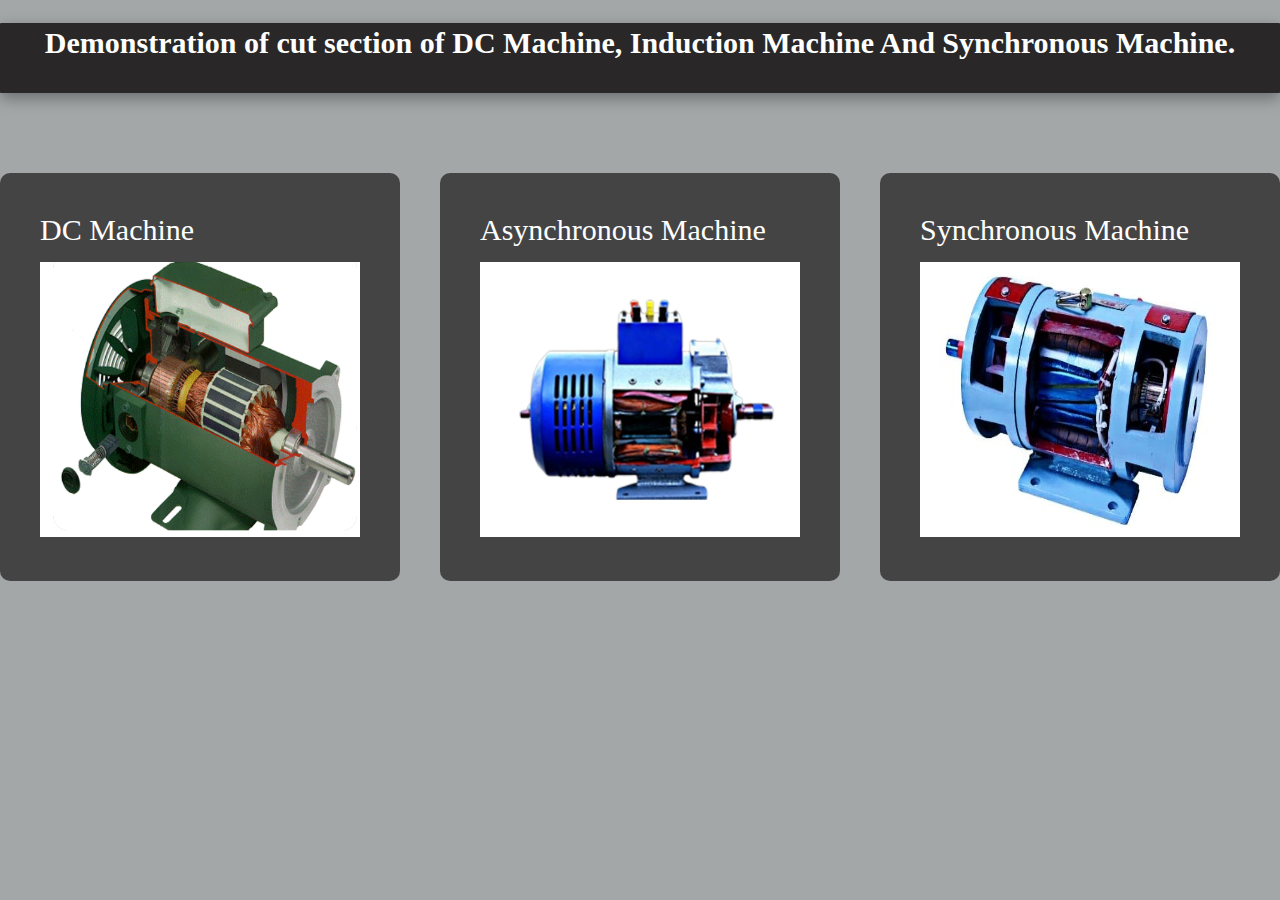
<file: experiment/simulation/index.html>
<!DOCTYPE html>
<html lang="en">

<head>
    <meta charset="UTF-8">
    <meta http-equiv="X-UA-Compatible" content="IE=edge">
    <meta name="viewport" content="width=dib, initial-scale=1.0">
    <title>Document</title>
    <link rel="stylesheet" href="./css/index.css">
</head>

<body>
    <div id="main">
        <h1>Demonstration of cut section of DC Machine, Induction Machine And Synchronous
            Machine.</h1>
    </div>
    <div class="services-list">
        <a href="DCMachine.html" style="text-decoration: none">
            <div>
                <h2>DC Machine</h2>
                <img src="./images/Dcmachine.png" width="100%" height="275px">
            </div>
        </a>
        <a href="Asynchronous.html" style="text-decoration: none">
            <div>
                <h2>Asynchronous Machine</h2>
                <img src="./images/Asynchronous.jpg" width="100%" height="275px">

            </div>
        </a>
        <a href="Synchronous.html" style="text-decoration: none">
            <div>
                <h2>Synchronous Machine</h2>
                <img src="./images/synchronous.jpeg" width="100%" height="275px">
            </div>
        </a>

    </div>
</body>

</html>
</file>
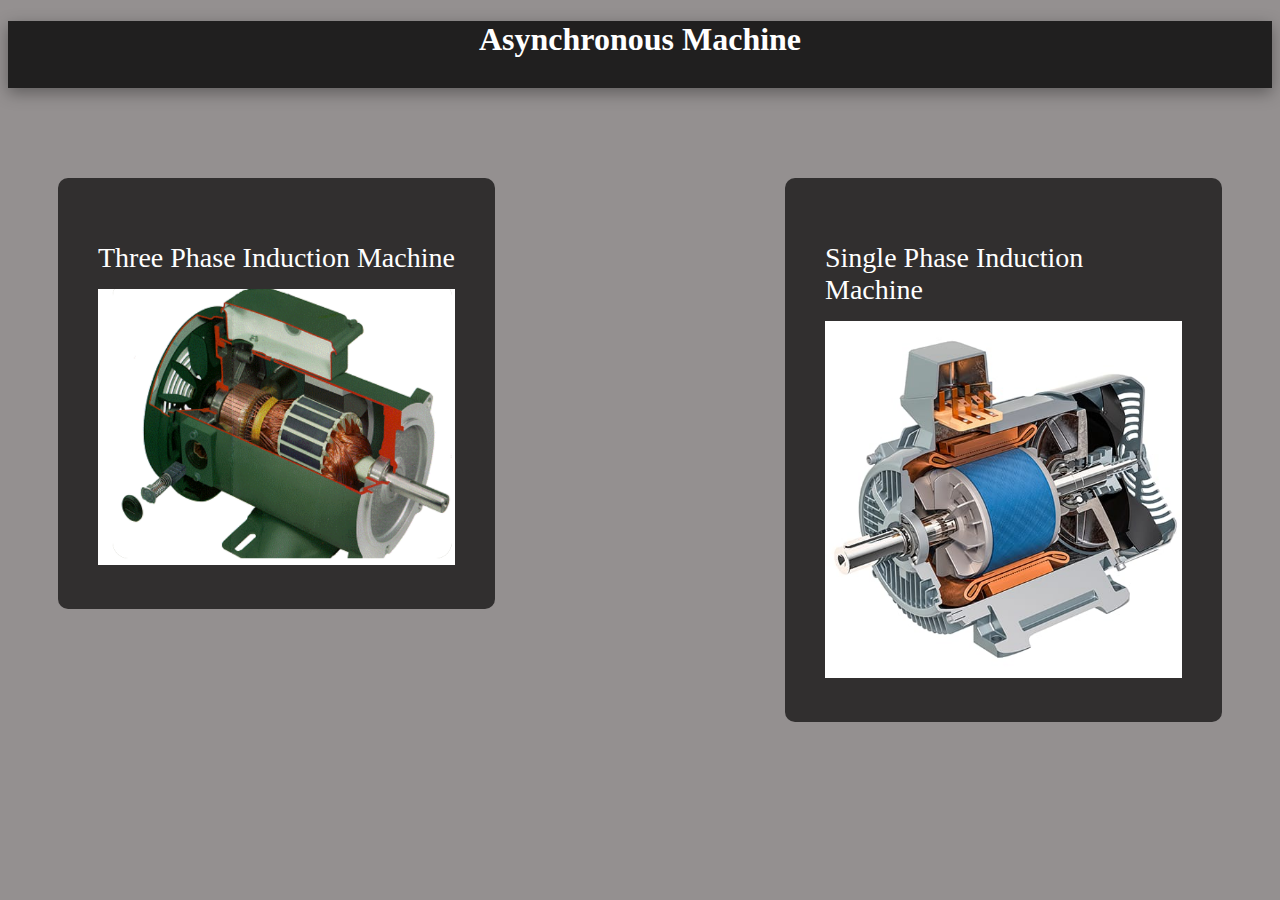
<file: experiment/simulation/Asynchronous.html>
<!DOCTYPE html>
<html lang="en">

<head>
    <meta charset="UTF-8">
    <meta http-equiv="X-UA-Compatible" content="IE=edge">
    <meta name="viewport" content="width=dib, initial-scale=1.0">
    <title>Document</title>
    <link rel="stylesheet" href="./css/Asynchronous.css">
   
</head>

<body>
    <h1 id="main2">Asynchronous Machine</h1>
    <div class="services-list">
        <a href="Single.html" style="text-decoration: none">
            <div>
                <h2>Three Phase Induction Machine</h2>
                <img src="./images/Dcmachine.png" width="100%">
            </div>
        </a>
        <a href="Three.html" style="text-decoration: none">
            <div>
                <h2>Single Phase Induction Machine</h2>
                <img src="./images/singlephaseind.jpeg" width="100%">
            </div>
        </a>
    </div>
</body>
</html>
</file>
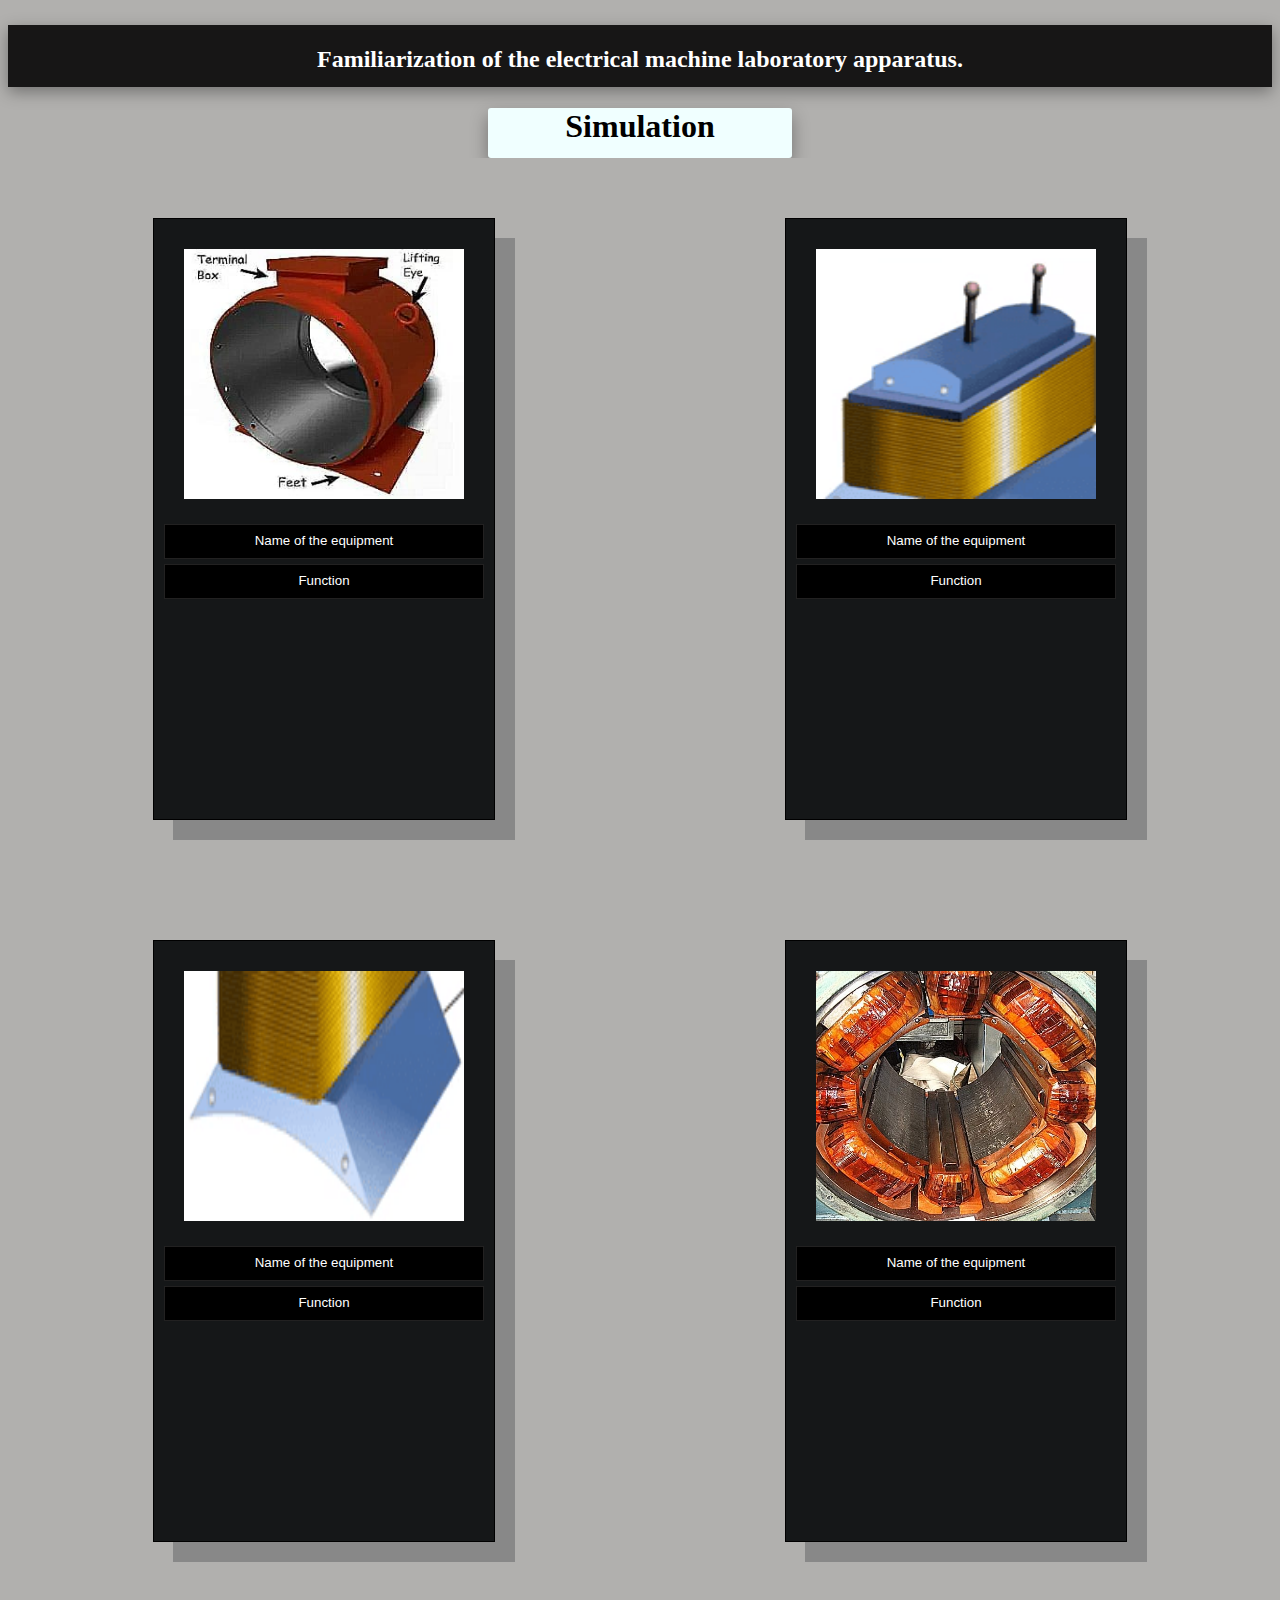
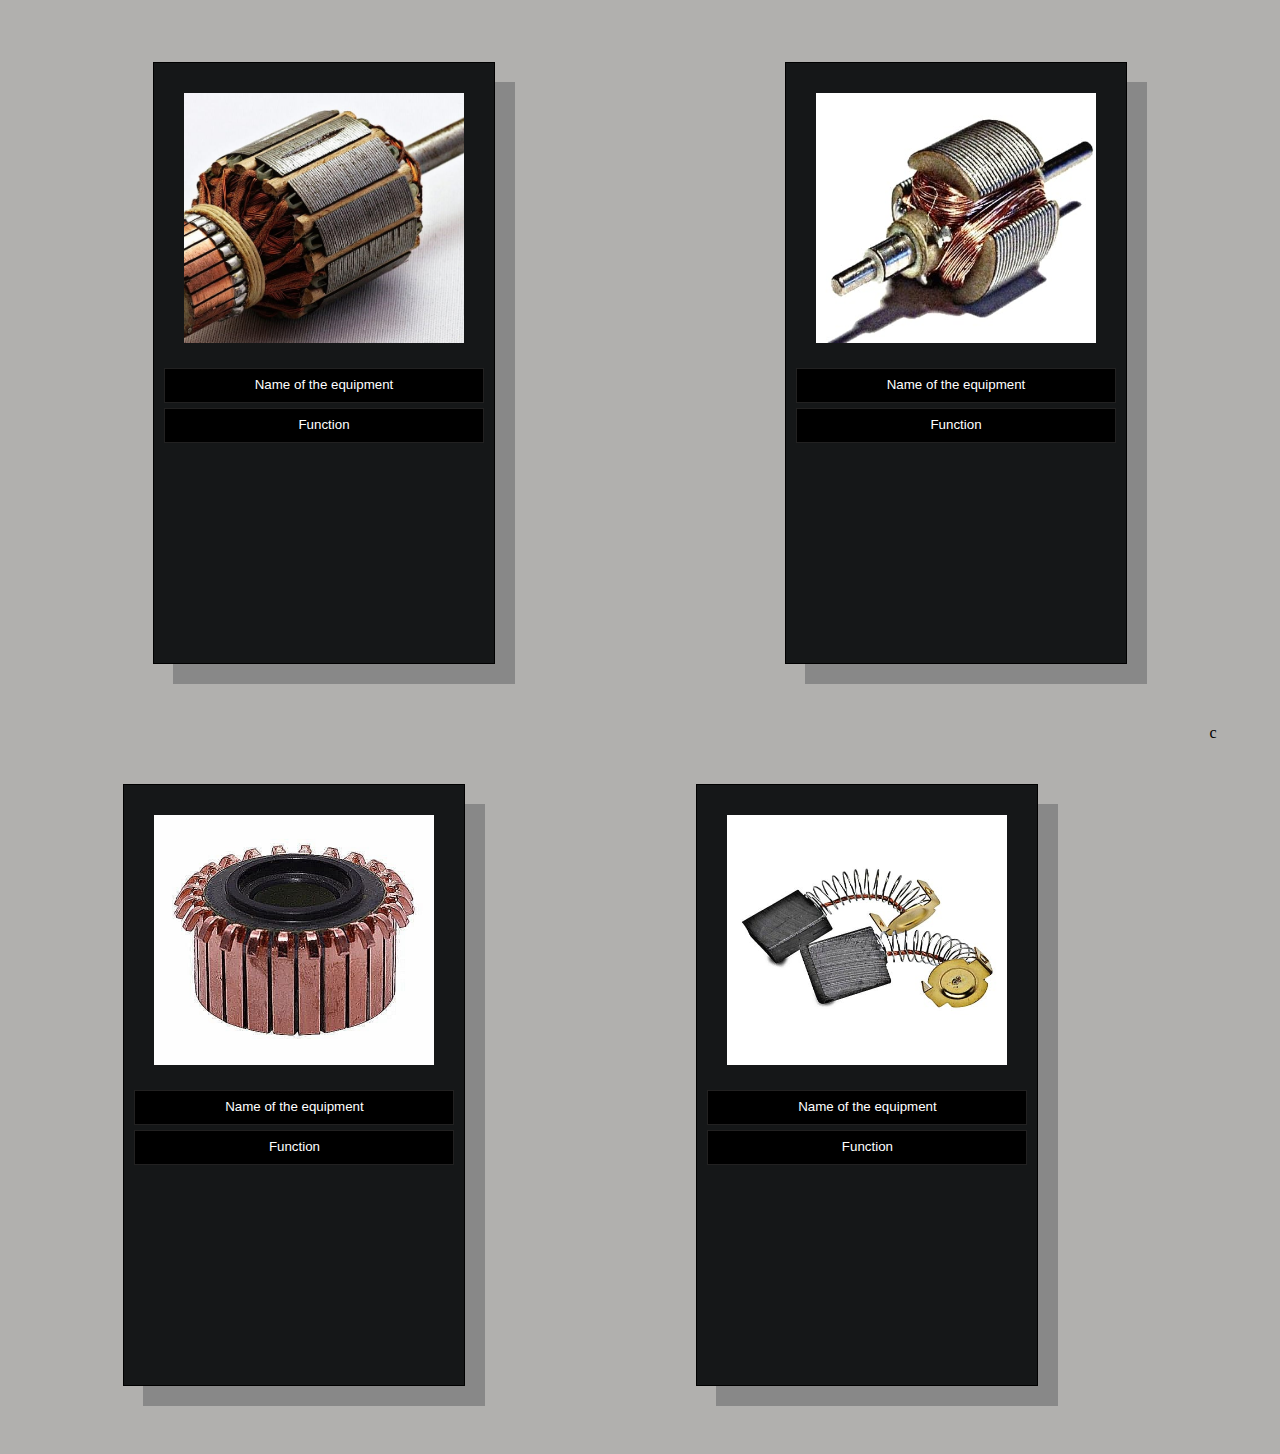
<file: experiment/simulation/DCMachine.html>
<!DOCTYPE html>
<html lang="en">

<head>
    <meta charset="UTF-8">
    <meta http-equiv="X-UA-Compatible" content="IE=edge">
    <meta name="viewport" content="width=device-width, initial-scale=1.0">
    <title>Document</title>
    <link rel="stylesheet" href="./css/Dcmachine.css">
    <link rel="stylesheet" href="https://cdnjs.cloudflare.com/ajax/libs/font-awesome/4.7.0/css/font-awesome.min.css">
    <link rel="stylesheet" href="./css/hmm.css">

</head>

<body>
    <div id="firsth">
        <h2>Familiarization of the electrical machine laboratory apparatus.</h2>
       </div>
       <div id="secondh">
        <h1 >Simulation</h1></div>
    <div class="allcard">
        <div class="card">
            <img src="./images/yoke.jpeg">
            <button onclick="content('demo1')" value="0">Name of the equipment</button>
            <p id="demo1" class="demo">Yoke</p>
            <button onclick="content('func1')" value="0">Function</button>
            <p id="func1" class="demo">Another name of a yoke is the frame. The main function of the yoke in the machine is to offer mechanical support intended for poles and protects the entire machine from moisture, dust, etc. The materials used in the yoke are designed with cast iron, cast steel otherwise rolled steel.</p>
        </div>
        <div class="card">
            <img src="./images/polecore.png">
            <button  onclick="content('demo2')" value="0">Name of the equipment</button>
            <p id="demo2" class="demo">Pole and Pole Core</p>
            <button onclick="content('func2')" value="0">Function</button>
            <p id="func2" class="demo">The pole of the DC machine is an electromagnet and the field winding is winding among pole. Whenever field winding is energized then the pole gives magnetic flux. The materials used for this are cast steel, cast iron otherwise pole core. It can be built with the annealed steel laminations for reducing the power drop because of the eddy currents.</p>
            
        </div>
        <div class="card">
            <img src="./images/poleshoe.png">
            <button onclick="content('demo3')" value="0">Name of the equipment</button>
            <p id="demo3" class="demo">Pole Shoe</p>
            <button onclick="content('func3')" value="0">Function</button>
            <p id="func3" class="demo">Pole shoe in the DC machine is an extensive part as well as to enlarge the region of the pole. Because of this region, flux can be spread out within the air-gap as well as extra flux can be passed through the air space toward armature. The materials used to build pole shoe is cast iron otherwise cast steed, and also used annealed steel lamination to reduce the loss of power because of eddy currents.</p>
        </div>
        <div class="card">
            <img src="./images/fieldwinding.jpeg">
            <button onclick="content('demo4')" value="0">Name of the equipment</button>
            <p id="demo4" class="demo">Field windings</p>
            <button onclick="content('func4')" value="0">Function</button>
            <p id="func4" class="demo">In this, the windings are wounded in the region of pole core & named as field coil. Whenever current is supplied through field winding than it electromagnetics the poles which generate required flux. The material used for field windings is copper.
            </p>
        </div>
        <div class="card">
            <img src="./images/armature.jpeg">
            <button onclick="content('demo5')" value="0">Name of the equipment</button>
            <p id="demo5" class="demo">Armature Core</p>
            <button onclick="content('func5')" value="0">Function</button>
            <p id="func5" class="demo">Armature core includes a huge number of slots within its edge. The armature conductor is located in these slots. It provides the low-reluctance path toward the flux generated with field winding. The materials used in this core are permeability low-reluctance materials like iron otherwise cast. The lamination is used to decrease the loss because of the eddy current.
            </p>
        </div>
        <div class="card">
            <img src="./images/armaturewinding.jpeg">
            <button onclick="content('demo6')" value="0">Name of the equipment</button>
            <p id="demo6" class="demo">Armature Winding</p>
            <button onclick="content('func6')" value="0">Function</button>
            <p id="func6" class="demo">The armature winding can be formed by interconnecting the armature conductor. Whenever an armature winding is turned with the help of prime mover then the voltage, as well as magnetic flux, gets induced within it. This winding is allied to an exterior circuit. The materials used for this winding are conducting material like copper.
            </p>
        </div>

        <div class="card">
            <img src="./images/commutator.jpeg">
            <button onclick="content('demo7')" value="0">Name of the equipment</button>
            <p id="demo7" class="demo">Commutator</p>
            <button onclick="content('func7')" value="0">Function</button>
            <p id="func7" class="demo">The main function of the commutator in the DC machine is to collect the current from the armature conductor as well as supplies the current to the load using brushes. And also provides uni-directional torque for DC-motor. The commutator can be built with a huge number of segments in the edge form of hard drawn copper. The Segments in the commutator are protected from the thin mica layer.
            </p>
        </div>
        <div class="card">
            <img src="./images/brushes.jpeg">
            <button onclick="content('demo8')" value="0">Name of the equipment</button>
            <p id="demo8" class="demo">Brushes</p>
            <button onclick="content('func8')" value="0">Function</button>
            <p id="func8" class="demo">Brushes in the DC machine gather the current from the commutator and supply it to the exterior load. Brushes wear with time to inspect frequently. The materials used in brushes are graphite otherwise carbon which is in rectangular form.
            </p>
        </div>c

    </div>
</body>
<script src="./js/main.js"></script>
</html>
</file>
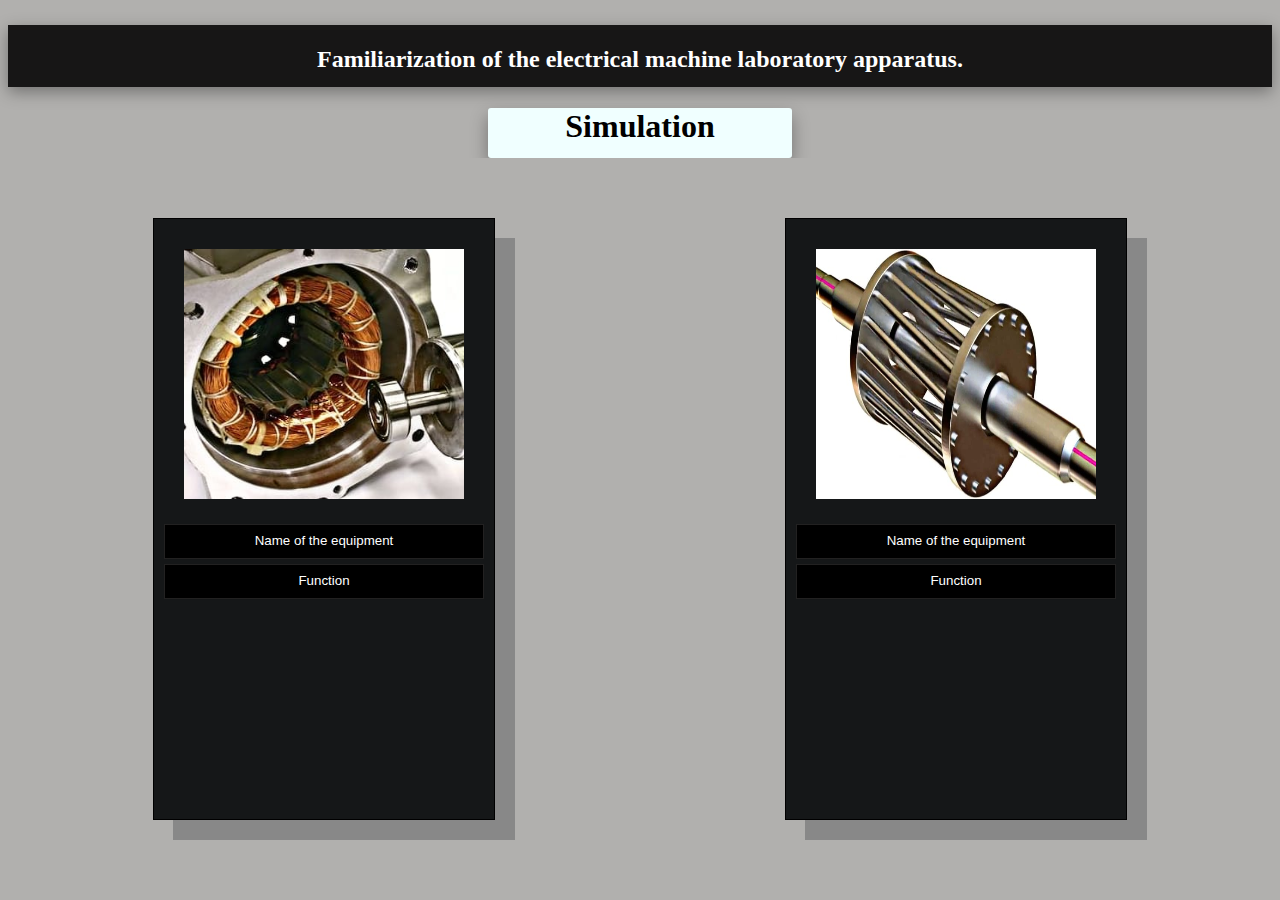
<file: experiment/simulation/Single.html>
<!DOCTYPE html>
<html lang="en">

<head>
    <meta charset="UTF-8">
    <meta http-equiv="X-UA-Compatible" content="IE=edge">
    <meta name="viewport" content="width=device-width, initial-scale=1.0">
    <title>Document</title>
    <link rel="stylesheet" href="./css/Dcmachine.css">
    <link rel="stylesheet" href="https://cdnjs.cloudflare.com/ajax/libs/font-awesome/4.7.0/css/font-awesome.min.css">
    <link rel="stylesheet" href="./css/hmm.css">
</head>

<body>
    <div id="firsth">
        <h2>Familiarization of the electrical machine laboratory apparatus.</h2>
       </div>
       <div id="secondh">
        <h1 >Simulation</h1></div>
    <div class="allcard">
        <div class="card">
            <img src="./images/threestator.jpeg">
            <button onclick="content('demo1')" value="0">Name of the equipment</button>
            <p id="demo1" class="demo">Stator</p>
            <button onclick="content('func1')" value="0">Function</button>
            <p id="func1" class="demo">there are two winding are used in stator except in shaded-pole induction motor. Out of these two windings, one winding is the main winding and the second is auxiliary winding.
The stator core is laminated to reduce the eddy current loss. The single-phase supply is given to the stator winding (main winding)
</p>
        </div>
        <div class="card">
            <img src="./images/singlephaserotor.jpeg">
            <button  onclick="content('demo2')" value="0">Name of the equipment</button>
            <p id="demo2" class="demo">Rotor</p>
            <button onclick="content('func2')" value="0">Function</button>
            <p id="func2" class="demo">Rotor of single-phase induction motor is the same as a rotor of squirrel cage induction motor. Instead of rotor winding, rotor bars are used and it is short-circuited at the end by end-rings. Hence, it makes a complete path in the rotor circuit. The rotor bars are braced to the end-rings to increase the mechanical strength of the motor</p>
            
        </div>
        
</body>
<script src="./js/main.js"></script>
    </html>
</file>
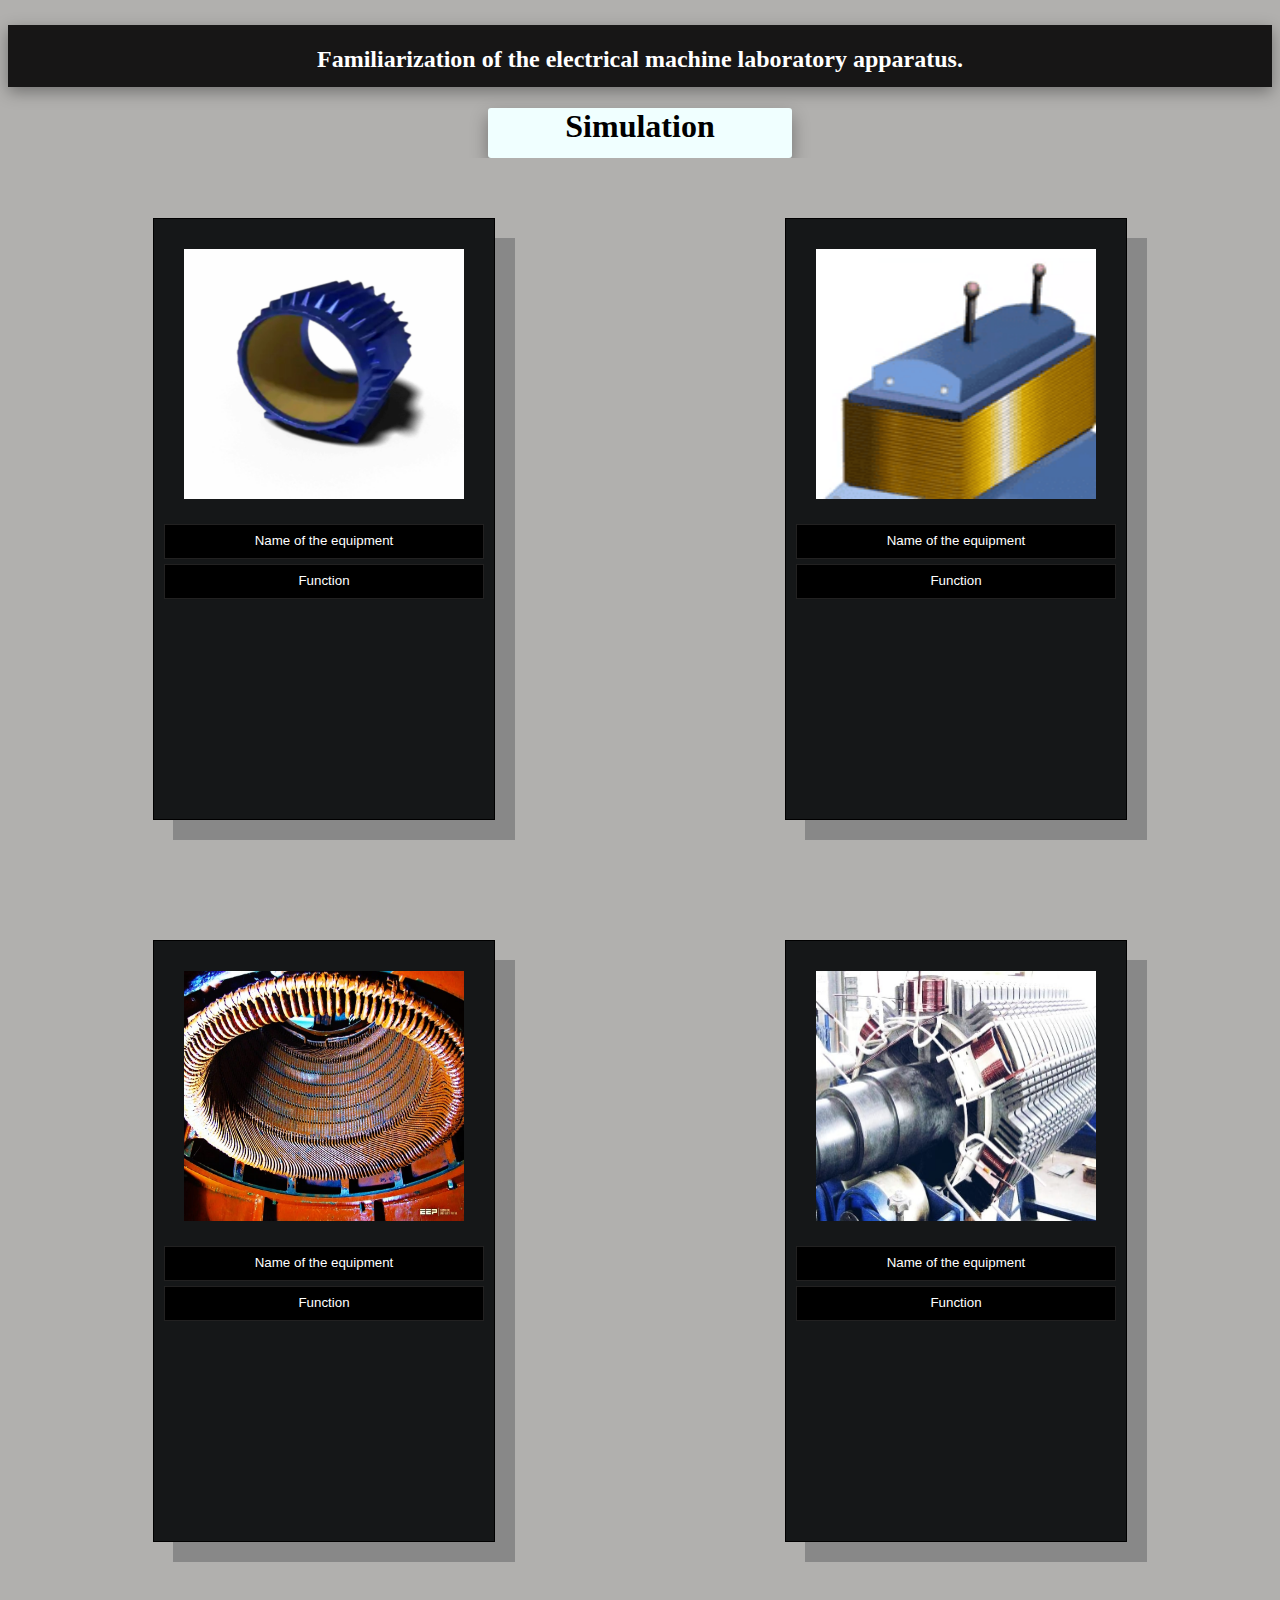
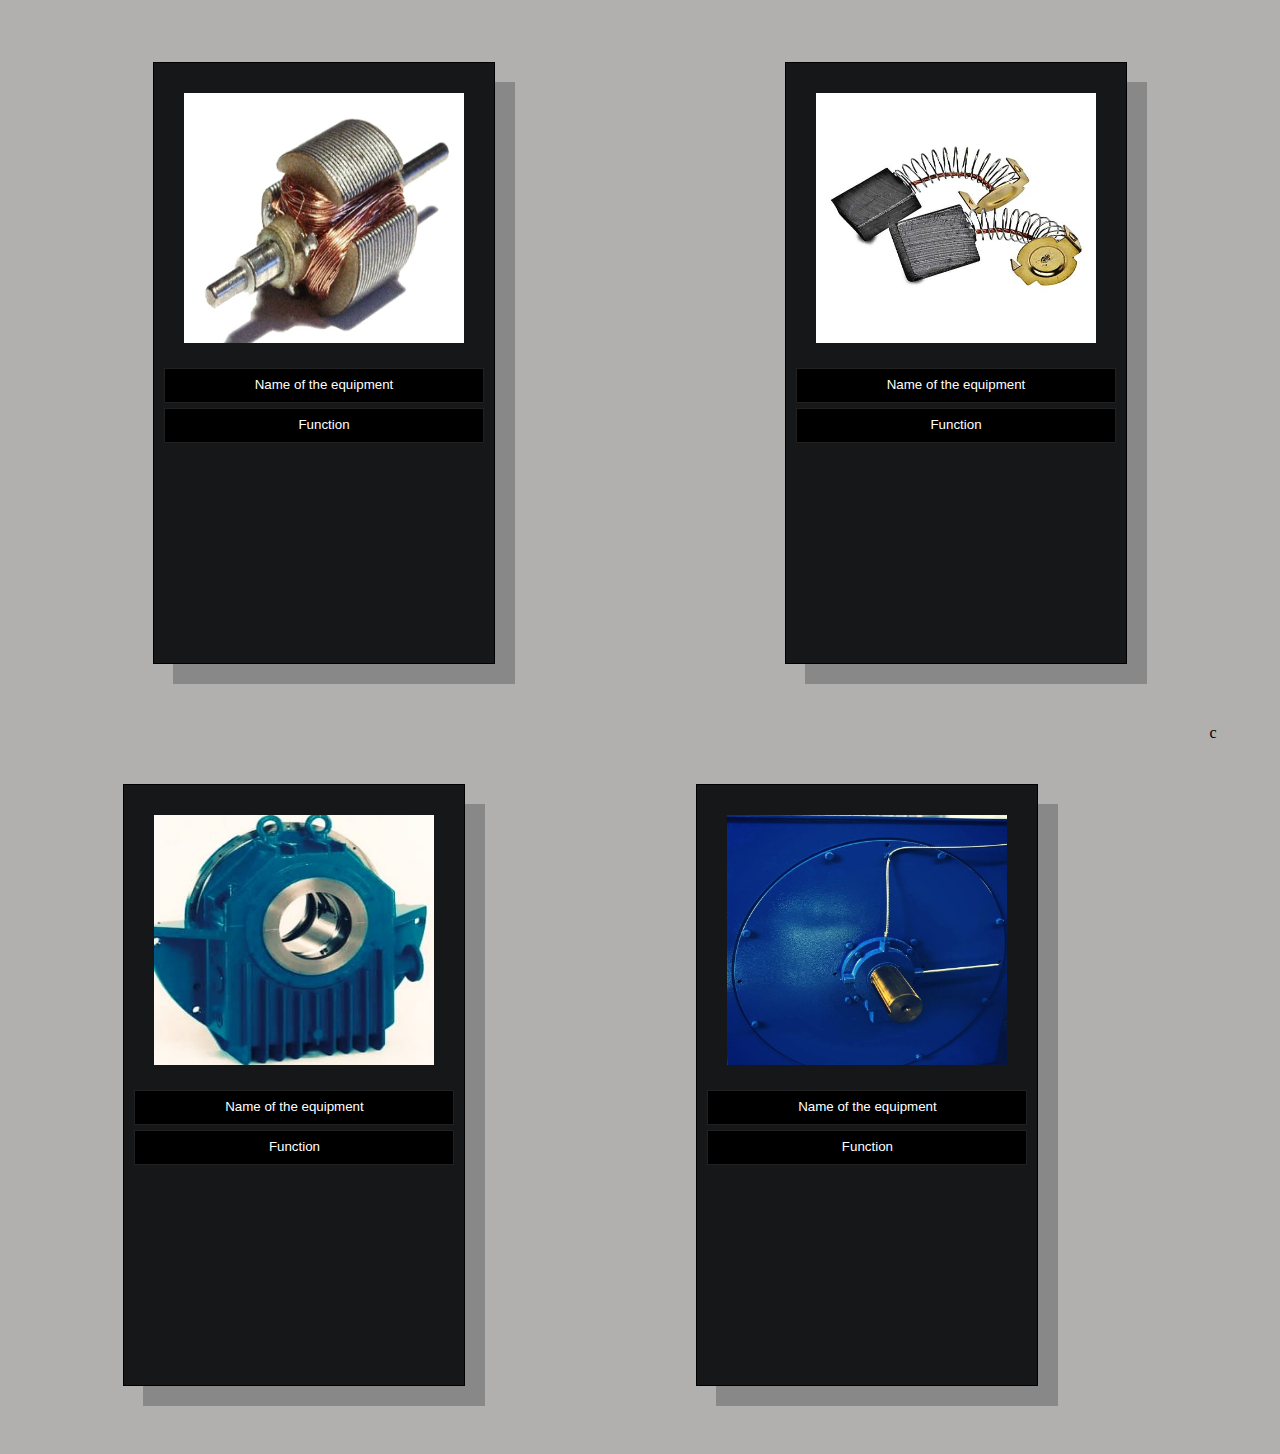
<file: experiment/simulation/Synchronous.html>
<!DOCTYPE html>
<html lang="en">

<head>
    <meta charset="UTF-8">
    <meta http-equiv="X-UA-Compatible" content="IE=edge">
    <meta name="viewport" content="width=device-width, initial-scale=1.0">
    <title>Document</title>
    <link rel="stylesheet" href="./css/Dcmachine.css">
    <link rel="stylesheet" href="https://cdnjs.cloudflare.com/ajax/libs/font-awesome/4.7.0/css/font-awesome.min.css">
    <link rel="stylesheet" href="./css/hmm.css">

</head>

<body>
    <div id="firsth">
        <h2>Familiarization of the electrical machine laboratory apparatus.</h2>
       </div>
       <div id="secondh">
        <h1 >Simulation</h1></div>
    <div class="allcard">
        <div class="card">
            <img src="./images/statorframesyn.jpeg">
            <button onclick="content('demo1')" value="0">Name of the equipment</button>
            <p id="demo1" class="demo">Stator Frame</p>
            <button onclick="content('func1')" value="0">Function</button>
            <p id="func1" class="demo">It is the outer body of the machine made of cast iron, and it protects the inner parts of the machine.
            </p>
        </div>
        <div class="card">
            <img src="./images/polecore.png">
            <button  onclick="content('demo2')" value="0">Name of the equipment</button>
            <p id="demo2" class="demo">Stator Core</p>
            <button onclick="content('func2')" value="0">Function</button>
            <p id="func2" class="demo">The stator core is made of silicon steel material. It is made from a number of stamps that are insulated from each other. Its function is to provide an easy path for the magnetic lines of force and accommodate the stator winding.
            </p>
            
        </div>
        <div class="card">
            <img src="./images/statorwind.jpeg">
            <button onclick="content('demo3')" value="0">Name of the equipment</button>
            <p id="demo3" class="demo">Stator Winding</p>
            <button onclick="content('func3')" value="0">Function</button>
            <p id="func3" class="demo">Slots are cut on the inner periphery of the stator core in which 3 phase or 1 phase winding is placed. Enameled copper is used as a winding material. The winding is star-connected. The winding of each phase is distributed over several slots. When the current flows in a distributed winding it produces an essentially sinusoidal space distribution of EMF.
            </p>
        </div>
        <div class="card">
            <img src="./images/salient.jpeg">
            <button onclick="content('demo4')" value="0">Name of the equipment</button>
            <p id="demo4" class="demo">Salient Pole Rotor</p>
            <button onclick="content('func4')" value="0">Function</button>
            <p id="func4" class="demo">The term salient means projecting. Thus, a salient pole rotor consists of poles projecting out from the surface of the rotor core.
                Since the rotor is subjected to changing magnetic fields, it is made of steel laminations to reduce eddy current losses. Poles of identical dimensions are assembled by stacking laminations to the required length. A salient pole synchronous machine has a non-uniform air gap. The air gap is minimized under the pole centers and it is maximum in between the poles.
                
                
            </p>
        </div>
        <div class="card">
            <img src="./images/armature.png">
            <button onclick="content('demo5')" value="0">Name of the equipment</button>
            <p id="demo5" class="demo">Non- Salient Pole Rotor or Cylindrical Rotor</p>
            <button onclick="content('func5')" value="0">Function</button>
            <p id="func5" class="demo">Armature core includes a huge number of slots within its edge. The armature conductor is located in these slots. It provides the low-reluctance path toward the flux generated with field winding. The materials used in this core are permeability low-reluctance materials like iron otherwise cast. The lamination is used to decrease the loss because of the eddy current.
            </p>
        </div>
        <div class="card">
            <img src="./images/brushes.jpeg">
            <button onclick="content('demo6')" value="0">Name of the equipment</button>
            <p id="demo6" class="demo">Brushes</p>
            <button onclick="content('func6')" value="0">Function</button>
            <p id="func6" class="demo">Brushes are made of carbon, and they slip over the slip rings. A DC supply is given to the brushes. Current flows from the brushes to the slip rings and then to the exciting windings.
            </p>
        </div>

        <div class="card">
            <img src="./images/bearings.jpeg">
            <button onclick="content('demo7')" value="0">Name of the equipment</button>
            <p id="demo7" class="demo">Bearings</p>
            <button onclick="content('func7')" value="0">Function</button>
            <p id="func7" class="demo">Bearings are provided between the shaft and the outer stationary body to reduce the friction. They are made of high carbon steel.
            </p>
        </div>
        <div class="card">
            <img src="./images/shaft.jpeg">
            <button onclick="content('demo8')" value="0">Name of the equipment</button>
            <p id="demo8" class="demo">Shaft</p>
            <button onclick="content('func8')" value="0">Function</button>
            <p id="func8" class="demo">The shaft is made of mild steel. Mechanical power is taken or given to the machine through the shaft.
            </p>
        </div>c

    </div>
</body>
<script src="./js/main.js"></script>
</html>
</file>
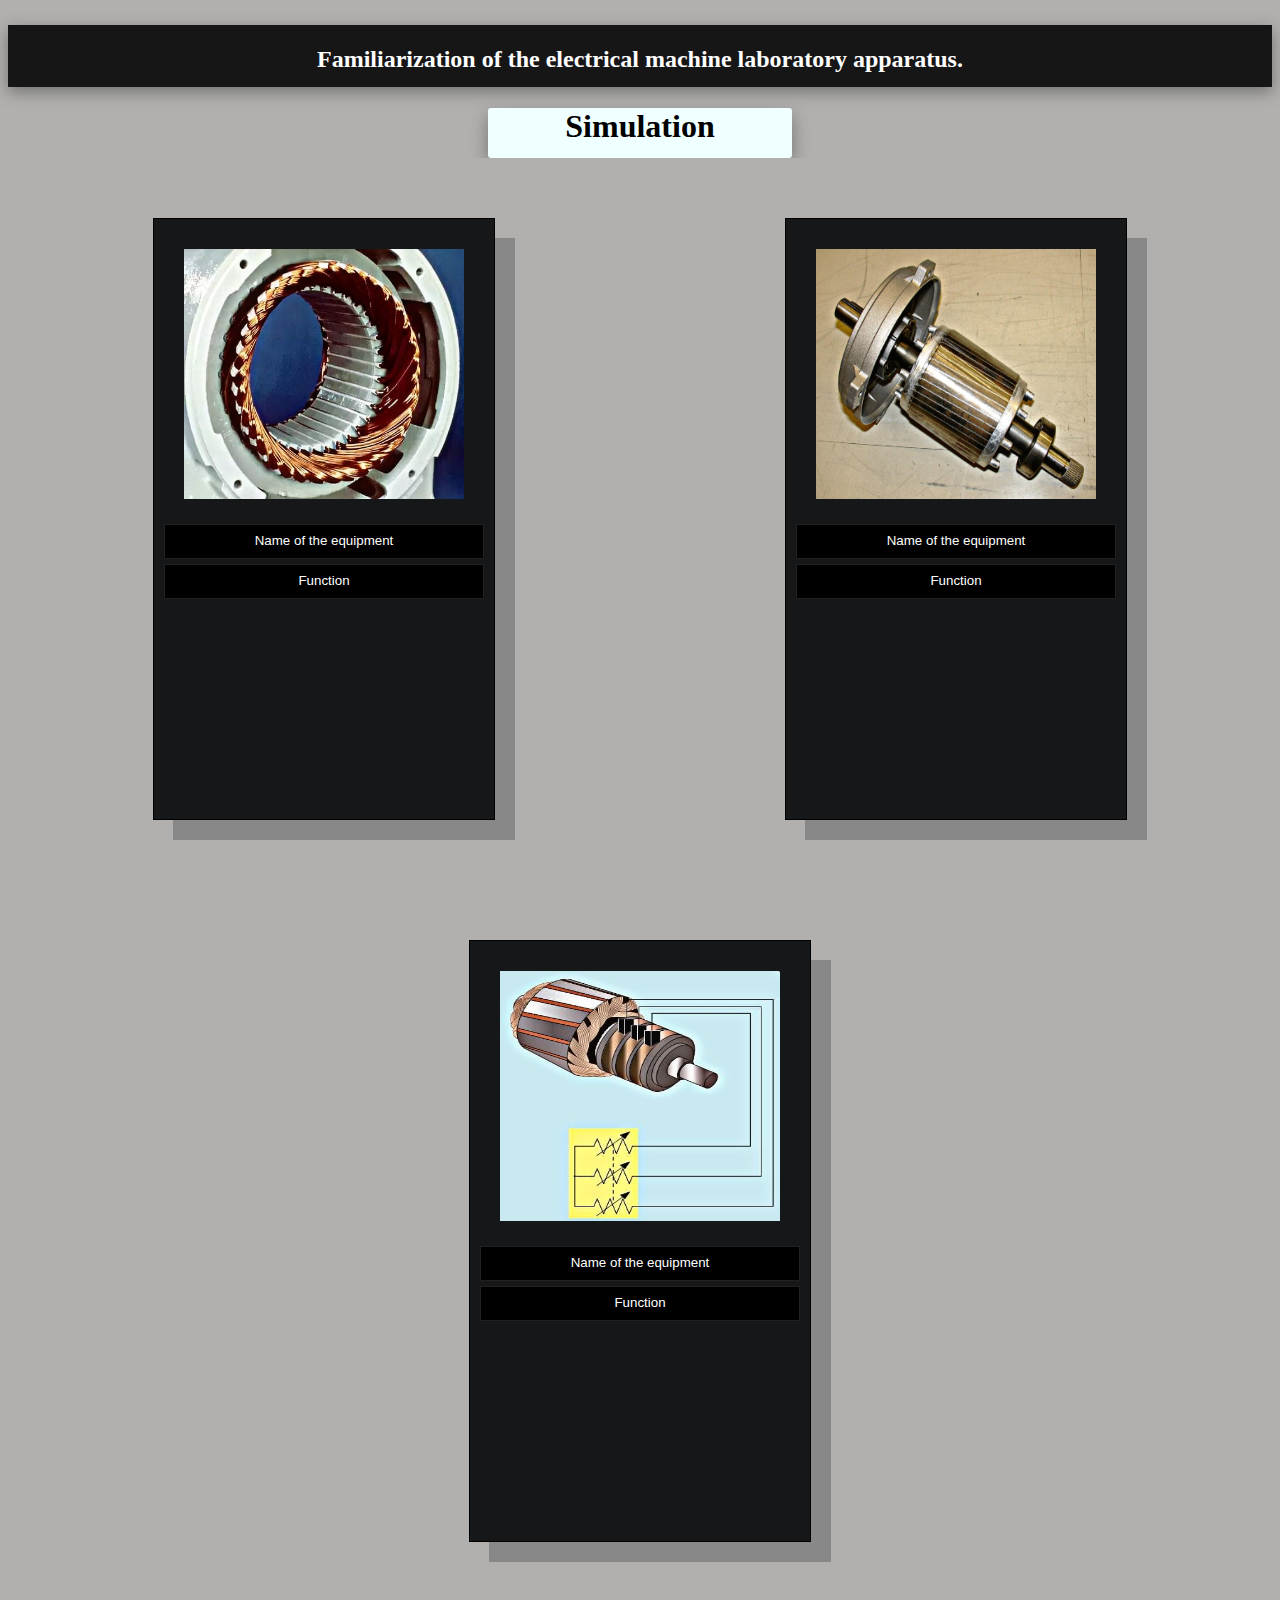
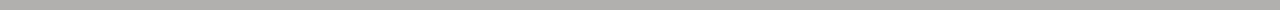
<file: experiment/simulation/Three.html>
<!DOCTYPE html>
<html lang="en">

<head>
    <meta charset="UTF-8">
    <meta http-equiv="X-UA-Compatible" content="IE=edge">
    <meta name="viewport" content="width=device-width, initial-scale=1.0">
    <title>Document</title>
    <link rel="stylesheet" href="./css/Dcmachine.css">
    <link rel="stylesheet" href="https://cdnjs.cloudflare.com/ajax/libs/font-awesome/4.7.0/css/font-awesome.min.css">
    <link rel="stylesheet" href="./css/hmm.css">
</head>

<body>
    <div id="firsth">
 <h2>Familiarization of the electrical machine laboratory apparatus.</h2>
</div>
<div id="secondh">
 <h1 >Simulation</h1></div>
    <div class="allcard">
        <div class="card">
            <img src="./images/threephasestator.jpeg">
            <button onclick="content('demo1')" value="0">Name of the equipment</button>
            <p id="demo1" class="demo">Stator</p>
            <button onclick="content('func1')" value="0">Function</button>
            <p id="func1" class="demo">The stator is the stationary part of the motor. It consists of a steel frame which encloses a hollow cylindrical core. The core of the three phase induction motor is made up of thin laminations of silicon steel to reduce the eddy current and hysteresis losses.

                A number of equally spaced slots are provided on the inner periphery of the laminated core. The insulated conductors are placed in these stator slots and are connected in a suitable manner to form a balanced 3-phase star or delta connected stator winding.
                </p>
        </div>
        <div class="card">
            <img src="./images/sqrirrel.jpeg">
            <button  onclick="content('demo2')" value="0">Name of the equipment</button>
            <p id="demo2" class="demo">Squirrel Cage Type Rotor</p>
            <button onclick="content('func2')" value="0">Function</button>
            <p id="func2" class="demo">The squirrel cage rotor consists of a cylindrical laminated core having slots on its outer periphery which are nearly parallel to the shaft axis or skewed. An uninsulated copper or aluminium bar (rotor conductor) is placed in each slot.

                At each end of the rotor, the rotor bar conductors are short-circuited by heavy end rings of the same material. This forms a permanently short circuited winding which is indestructible. This entire arrangement resembles a cage which was once commonly used for keeping squirrels and hence the name.
                </p>
            
        </div>
        <div class="card">
            <img src="./images/slip.jpeg">
            <button onclick="content('demo3')" value="0">Name of the equipment</button>
            <p id="demo3" class="demo">Wound Rotor or Slip Ring Rotor</p>
            <button onclick="content('func3')" value="0">Function</button>
            <p id="func3" class="demo">The slip ring rotor consists of a laminated cylindrical armature core. The slots are provided on the outer periphery and insulated conductors are put in the slots. The rotor conductors are connected to form a 3-phase double layer distributed winding similar to the stator winding. The rotor windings are connected in star fashion 
                The open ends of the star circuit are taken outside the rotor and connected to three insulated slip rings. The slip rings are mounted on the rotor shaft with brushes resting on them. The brushes are connected to three variable resistors which are also connected in star. Here, the slip rings and brushes are used to provide a mean for connecting external resistors in the rotor circuit. 
                </p>
        
        

    </div>
</body>
<script src="./js/main.js"></script>
</html>
</file>
<file: experiment/simulation/css/index.css>
*{
    margin: 0;
    padding: 0;
}
body{
    background-color: #a3a7a7;
}

#main{
    text-align: center;
    margin-top: 23px;
    justify-content: center;
    background-color: #292727;
    color: #ffff;
    border-radius: 1px;
    height:70px ;
    font-size: 15px;
    box-shadow: rgba(0, 0, 0, 0.35) 0px 5px 15px;
}
#main h1{
   padding-top: 3px;
}
h2{
    font-size: 15px;
}

#services{
    padding: 30px 0;
}
.services-list{
    display: grid;
    grid-template-columns: repeat(auto-fit,minmax(250px,1fr));
    grid-gap: 40px;
    margin-top: 80px;
}
.services-list div{
    background: #454444;
    padding: 40px;
    font-size: 15px;
    font-weight: 300;
    border-radius: 10px;
    transition: background 0.5s,transform 0.5s;
}
/* .services-list div i{
    font-size: 50px;
    font-weight: 500;
    margin-bottom: 15px;
} */
.services-list div h2{
    font-size: 30px;
    font-weight: 500;
    margin-bottom: 15px;
    color: white;
}

.services-list div a{
text-decoration: none;
display: inline-block;
color: #fff;
font-size: 14px;
margin-top: 20px;
}
.services-list div:hover{
background: #b30b40;
transform: translateY(-10px);
}
</file>
<file: experiment/simulation/css/Asynchronous.css>
body{
    background-color: #949090;
}
.services-list{
    display: grid;
    grid-template-columns: repeat(auto-fit,minmax(250px,1fr));
    grid-gap: 290px;
    margin-top: 90px;
    margin-left: 50px;
    margin-right: 50px;
}
.services-list div{
    background: #312f2f;
    padding: 40px;
    font-size: 13px;
    font-weight: 300;
    border-radius: 10px;
    transition: background 0.5s,transform 0.5s;
}
.services-list div h2{
    font-size: 28px;
    font-weight: 500;
    margin-bottom: 15px;
    color: white;
}

.services-list div a{
text-decoration: none;
display: inline-block;
color: #fff;
font-size: 12px;
margin-top: 20px;
}
.services-list div:hover{
background: #b30b40;
transform: translateY(-10px);
}

#main2{
    background: #201f1f;
    height: 67px;
    text-align: center;
    color: white;
    box-shadow: rgba(0, 0, 0, 0.35) 0px 5px 15px;
}
</file>
<file: experiment/simulation/css/Dcmachine.css>
body{
    background-color: rgb(177, 176, 174);
}
.allcard{
   /* width: 130px; */
   background-color: rgb(177, 176, 174);
   display: flex;
   flex-wrap: wrap;
   justify-content:space-around;
}

.card{
    display: flex;
    flex-direction: column;
    margin: 120px 60px 60px;
    background-color: rgb(21, 23, 24);
    margin-top: 60px;   
    height: 580px;
    border: 1px solid;
    padding: 10px;
    box-shadow: 20px 20px #888888;
}

.card img{
    width: 280px;
    height: 250px;
    padding: 20px;
}
.card button{
    color: white;
    background-color: black;
    border: 1px solid rgb(34, 33, 33);
    height: 35px;
    padding-top: 0px;
    margin-top: 5px;
}

.demo{
    display: none;
    width: 310px;
    height: auto;
    overflow-y: scroll;
    overflow-wrap: break-word;
    color: white;
    font-size: 15px;
    font-style: Sans-serif;
}
</file>
<file: experiment/simulation/css/hmm.css>
#firsth{
    text-align: center;
    background-color: rgb(23, 22, 22);
    color: white;
    height: 60px;
    box-shadow: rgba(0, 0, 0, 0.35) 0px 5px 15px;
    padding-top: 1.5px;
    margin-top: 25px;
}
#secondh{
    text-align: center;
    background-color: azure;
    /* width: 50px; */
    height: 50px;
    margin-left: 480px;
    margin-right: 480px;
    border-radius:3px;
    box-shadow: rgba(0, 0, 0, 0.35) 0px 8px 17px;
}
</file>
